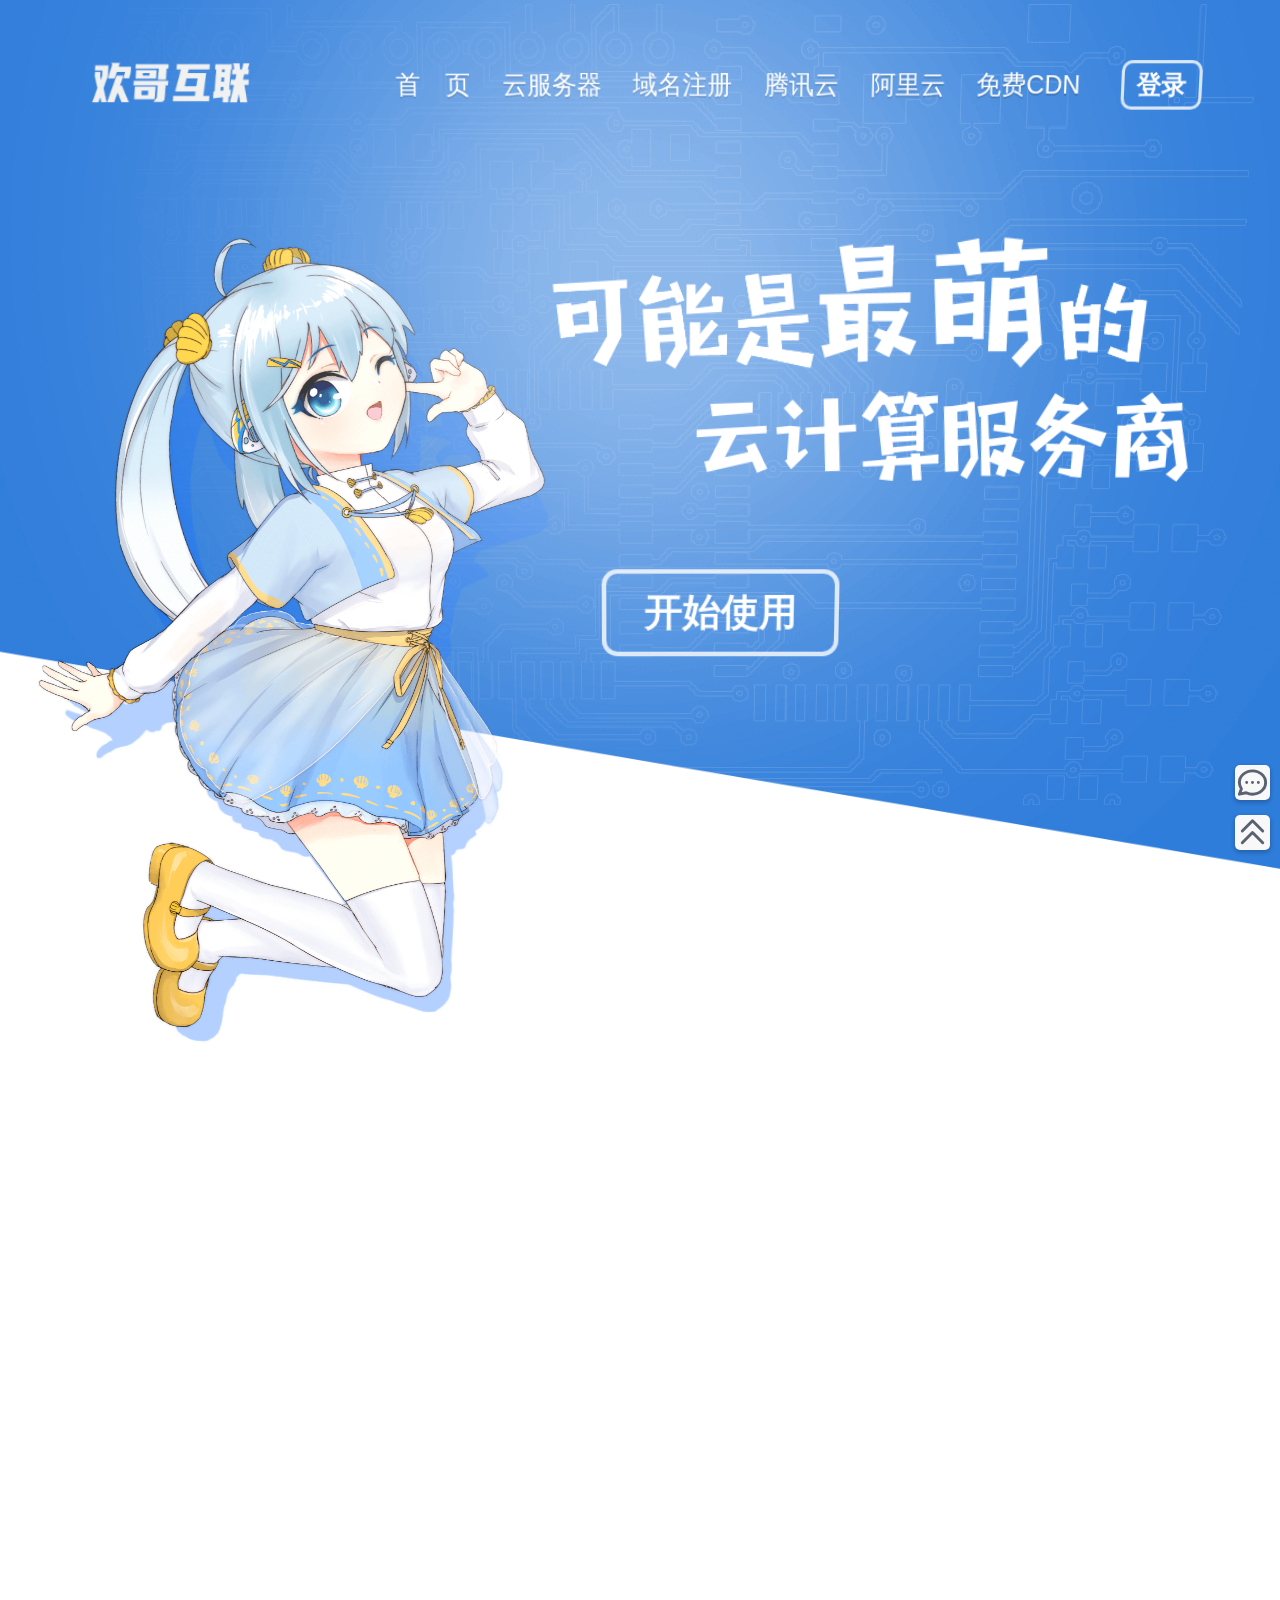
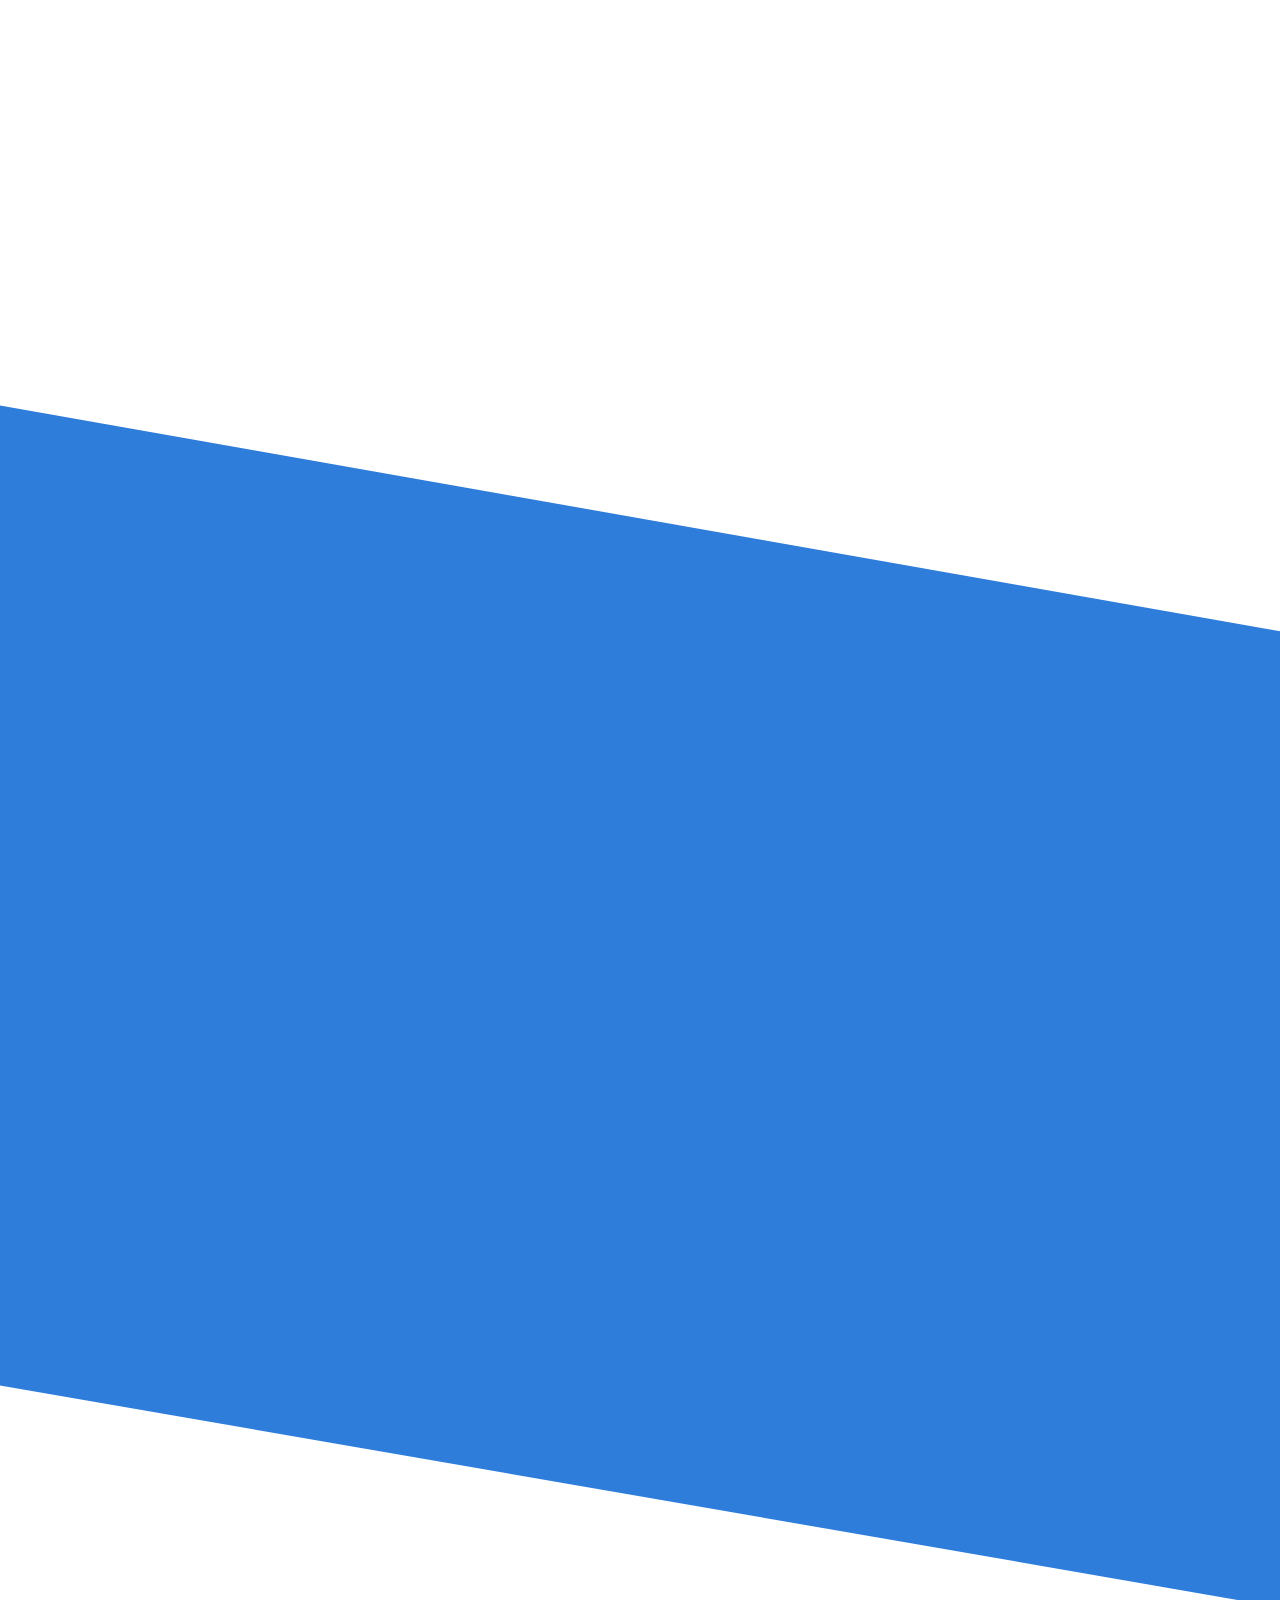
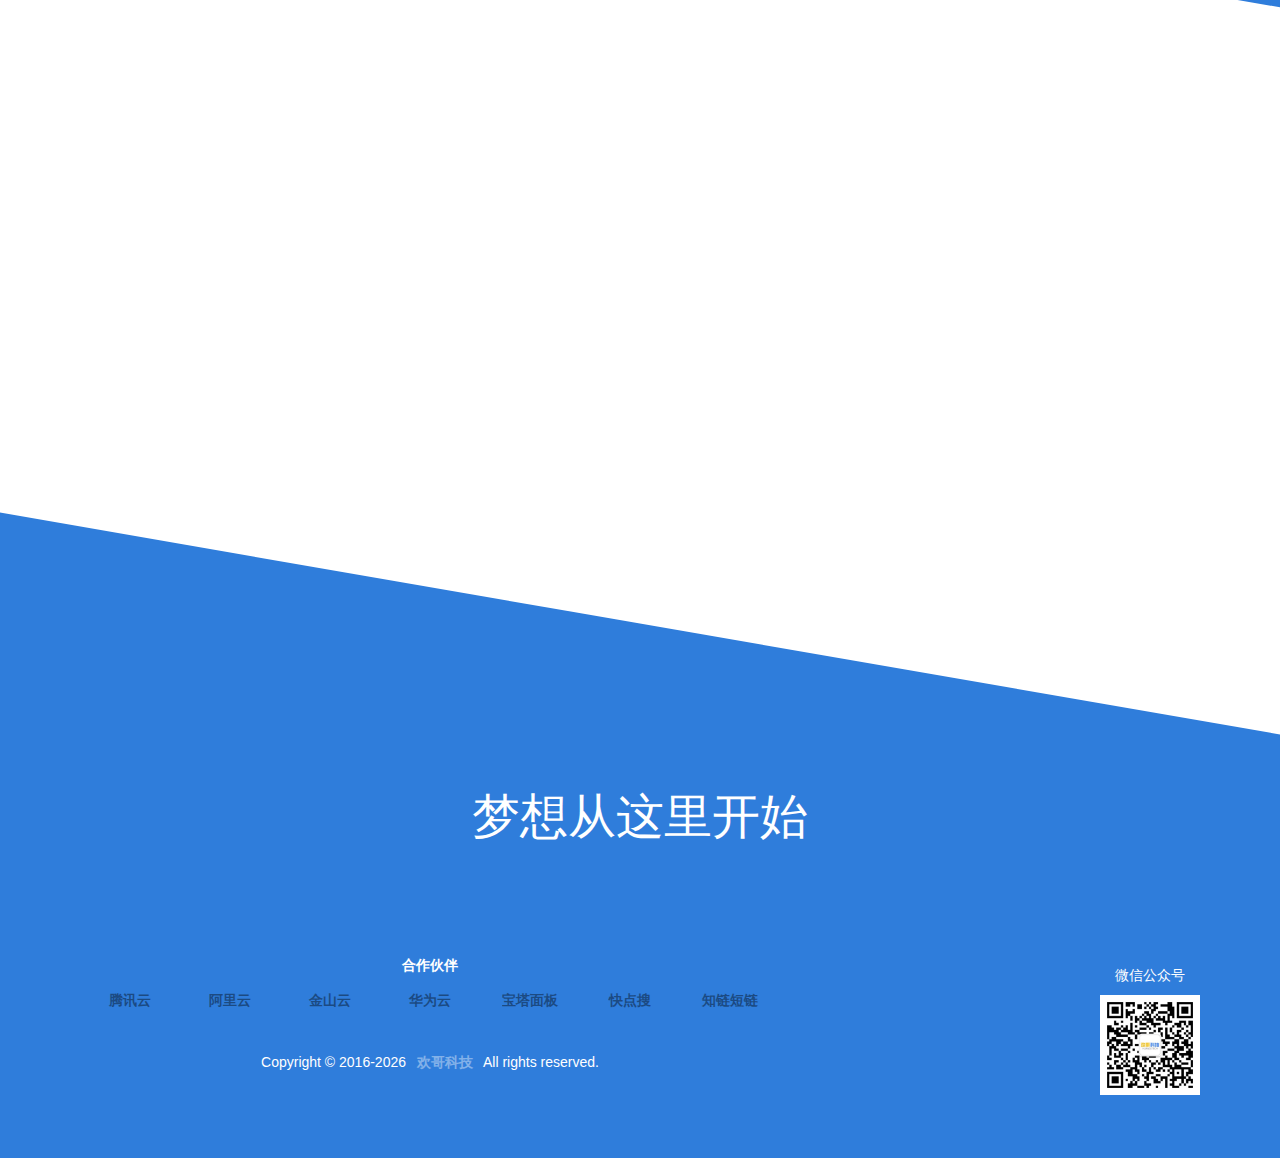
<file: index.html>
<!doctype html>
<html lang="en">
<head>
  <meta charset=utf-8>
  <title>欢哥互联 - 可能是最萌的云计算服务商，致力于高可用云服务器虚拟主机服务提供商|香港虚拟主机|香港高防虚拟主机|香港云服务器</title>
  <meta name="keywords" content="香港空间，香港高防空间，免备案空间，香港云服务器，香港服务器租用" />
<meta name="description" content="欢哥互联致力于为广大用户提供香港空间|高防空间|香港云主机" />
  <meta name=renderer content=webkit>
  <meta http-equiv=X-UA-Compatible content="IE=edge,chrome=1">
  <meta name=viewport content="width=1280">
  <link rel=stylesheet href=static/css/i.css?20200424>
  <meta http-equiv=Cache-Control content=no-siteapp>
  <meta name=apple-mobile-web-app-title content=Hostker>
  <meta name=google value=notranslate>
  <link rel="icon" type="image/ico" href="https://quickso.cn/favicon.ico">
  <script src="static/js/sweetalert2@11.js"></script>

  </script>
  <!--  网站统计-->
  <script charset="UTF-8" id="LA_COLLECT" src="//sdk.51.la/js-sdk-pro.min.js"></script>
  <script>LA.init({id: "JiN5VrtRSOVjhDWf",ck: "JiN5VrtRSOVjhDWf"})</script>
</head>
<body>
<div id=stage>
  <article class=step-1>
    <div class=step-1-in>
      <div id=test>
        <header>
          <div class=layout>
            <h1>欢哥互联</h1>
            <nav>
              <a href="/">首　页</a>
              <a href="#yun">云服务器</a>
              <a href="#" onclick="javascript:location.href='https://curl.qcloud.com/wEbKPxPD'">域名注册</a>
              <a href="https://curl.qcloud.com/VxVBmWRK">腾讯云</a>
              <a href="https://www.aliyun.com/minisite/goods?userCode=qic8yjsf">阿里云</a>
              <a href="https://cdn.wzfou.com/">免费CDN</a>
              <a href="login.html" class=login-link>登录</a></nav>
          </div>
        </header>
        <h2><span class="line line-1">可能是<span class=moji-1>最萌</span>的</span> <span
                class="line line-2">云计算服务商</span></h2><i class=bg></i> <i class=hr></i>
        <div class=shell-box><i class=shell-shadow></i> <i class=shell><span></span></i></div><a class=link-reg
                                                                                                 href="#yun">开始使用</a><i class=light></i>
      </div>
    </div>
  </article><span class="tip tip-1">向下滚动</span>
  <article class=step-2>
    <div class=content>
      <h3 class="ui-h ui-h-1">技术优势</h3>
      <ul>
        <li class=feature-1>
          <div class=icon><i></i><big></big><cite>Cloud</cite></div>
          <h4>云计算技术</h4>
          <p>网络分布式集群存储、数据实时备份、多台物理服务器相互支撑、有效提高服务器硬件利用率！
        <li class=feature-2>
          <div class=icon><i></i><big></big><cite>World</cite></div>
          <h4>全球高防节点</h4>
          <p>1000G防DDOS流量带宽、10秒CC攻击高效识别、1000余种漏洞防护规则、1600万QPS的高防DNS……有保护，无所畏！
        <li class=feature-3>
          <div class=icon><i></i><big></big><cite>Free</cite></div>
          <h4>主机免备案</h4>
          <p>香港主机及云服务器全部免备案，免去您备案的繁琐，无需等待，即开即用，让您的业务快速上线部署！
        <li class=feature-4>
          <div class=icon><i></i><big></big><cite>Safe</cite></div>
          <h4>服务器安全加固</h4>
          <p>提供全方位的服务器安全加固，实时监控，杜绝服务器非法入侵及病毒传播，保障服务器安全稳定运行！
        <li class=feature-5>
          <div class=icon><i></i><big></big><cite>Simple</cite></div>
          <h4>简单的操作面板</h4>
          <p>完美支持市面上大多数建站程序：Shopex、Ecshop、Discuz、Phpwind、Dedecms、Wordpress……
        <li class=feature-6>
          <div class=icon><i></i><cite>Top</cite></div>
          <h4>顶级硬件</h4>
          <p>强大的服务器承载能力给您带来的是高速稳定的使用体验！
      </ul>
    </div><i class=after></i>
  </article>
  <article class=step-3>
    <a name="yun"></a>
    <h3 class="ui-h ui-h-2" >轻量云服务器</h3>
    <ul>
      <li>
        <div class=head>
          <h4 id=price-1><big>72软妹币</big> <small>/年</small></h4>
        </div>
        <ul>
          <li><i>CPU</i> <b>2核</b>
          <li><i>内存</i> <b>2G</b>
          <li><i>硬盘</i> <b>40GB</b>
          <li><i>带宽</i> <b>4Mbps</b>
            <li><i>流量</i> <b>300GB</b>
        </ul><a class=button href="https://curl.qcloud.com/VxVBmWRK">购买</a>
      <li>
        <div class=head>
          <h4 id=price-2><big>128软妹币</big> <small>/年</small></h4>
        </div>
      <ul>
        <li><i>CPU</i> <b>2核</b>
        <li><i>内存</i> <b>2G</b>
        <li><i>硬盘</i> <b>50GB</b>
        <li><i>带宽</i> <b>5Mbps</b>
          <li><i>流量</i> <b>500GB</b>
      </ul><a class=button href="https://curl.qcloud.com/VxVBmWRK">购买</a>
      <li>
        <div class=head>
          <h4 id=price-3><big>192软妹币</big> <small>/年</small></h4>
        </div>
      <ul>
        <li><i>CPU</i> <b>2核</b>
        <li><i>内存</i> <b>4G</b>
        <li><i>硬盘</i> <b>60GB</b>
        <li><i>带宽</i> <b>6Mbps</b>
          <li><i>流量</i> <b>1000GB</b>
          </ul><a class=button href="https://curl.qcloud.com/VxVBmWRK">购买</a>
      <li>
        <div class=head>
          <h4 id=price-4><big>412软妹币</big> <small>/年</small></h4>
        </div>
      <ul>
        <li><i>CPU</i> <b>4核</b>
        <li><i>内存</i> <b>8G</b>
        <li><i>硬盘</i> <b>100GB</b>
        <li><i>带宽</i> <b>10Mbps</b>
          <li><i>流量</i> <b>1500GB</b>
          </ul><a class=button href="https://curl.qcloud.com/VxVBmWRK">购买</a>
    </ul>
    <div class="note layout" id=price-note>
      <p>※ 数据中心位于中国上海/广州/北京（国内云服务器需要备案哦！），速度快、稳定好，全国PING值10毫秒左右！
    </div>
  </article>

  <article class=step-4>
    <div id=step4>
      <div class=content><i></i>
        <h3 class="ui-h ui-h-3">优惠活动</h3>
        <div class="note layout">
          <p>【腾讯云】多款云产品1折起，买云服务器送免费机器，最长免费续3个月
        </div><a class=button href="https://curl.qcloud.com/VxVBmWRK" target=_blank>购买</a>
<!--        <div class="note layout">-->
<!--          <p class=op5>最高可定制升级至 200G 保护-->
<!--        </div>-->
      </div><i class=shell-2></i>
    </div>
  </article>
  <footer class=step-5>
    <div class=htko>
      <p>梦想从这里开始
    </div>
    <div class=layout>

      <div class="r">
        <div class="wx">
          <p>微信公众号</p>
          <p><img alt="感谢支持！" src="static/img/wx.webp" width="100" height="100" /></p>
        </div>
        </div>
      <div class="l" >

        <h4>合作伙伴</h4>
        <ul>
          <li>
            <a href="https://curl.qcloud.com/VxVBmWRK">腾讯云</a>
          </li>
          <li>
            <a href="https://www.aliyun.com/minisite/goods?userCode=qic8yjsf">阿里云</a>
          </li>
          <li>
            <a href="http://ksyun.com/s/9ckWao">金山云</a>
          </li>
          <li>
            <a href="https://activity.huaweicloud.com/global0.html?fromacct=6c127d12-8d8b-4b1b-9390-43da2f30e526&utm_source=V1g3MDY4NTY=&utm_medium=cps&utm_campaign=201905">华为云</a>
          </li>
          <li>
            <a href="https://www.bt.cn/?invite_code=MV9la29hcno=">宝塔面板</a>
          </li>
          <li>
            <a href="https://quickso.cn">快点搜</a>
          </li>
          <li>
            <a href="https://zhiurl.cn">知链短链</a>
          </li>
        </ul>
        <div class="copy">
          <script type="text/javascript">
            copyright=new Date();//取得当前的日期
            update=copyright.getFullYear();//取得当前的年份
            document.write("Copyright © 2016-"+ update + ' <a href="https://huangetech.github.io/" title="按下“Ctrl+D”试试？"><b>欢哥科技</b></a> All rights reserved. ');

          </script>
        </div>
      </div>
    </div>


  </footer>
</div>
<script src=static/js/c.js?20181010></script>


<div class="connect">
  <svg xmlns="http://www.w3.org/2000/svg" class="h-6 w-6" fill="none" viewBox="0 0 24 24" stroke="currentColor" stroke-width="2">
    <path stroke-linecap="round" stroke-linejoin="round" d="M8 12h.01M12 12h.01M16 12h.01M21 12c0 4.418-4.03 8-9 8a9.863 9.863 0 01-4.255-.949L3 20l1.395-3.72C3.512 15.042 3 13.574 3 12c0-4.418 4.03-8 9-8s9 3.582 9 8z" />
  </svg>
</div>
<div class="goTop"><svg xmlns="http://www.w3.org/2000/svg" class="h-6 w-6" fill="none" viewBox="0 0 24 24" stroke="currentColor" stroke-width="2">
  <path stroke-linecap="round" stroke-linejoin="round" d="M5 11l7-7 7 7M5 19l7-7 7 7" />
</svg></div>
<script>
  window.onscroll=function () {
    var height=document.documentElement.scrollTop||document.body.scrollTop||document.scrollTop;
    if (height>=300){
      //显示
      document.querySelector('.goTop').style.display='block';
    }else {
      //隐藏
      document.querySelector('.goTop').style.display='none';
    }
  }
  //给按钮绑定事件
  document.querySelector('.goTop').onclick=function () {
    window.scrollTo({
      top:0,
      behavior:"smooth"
    })
  }
  document.querySelector('div.connect').onclick=function () {
    Swal.fire(
            '联系我们?',
            'QQ:2209514944',
            'question'
    )
  }

</script>
</body>
</html>
</file>
